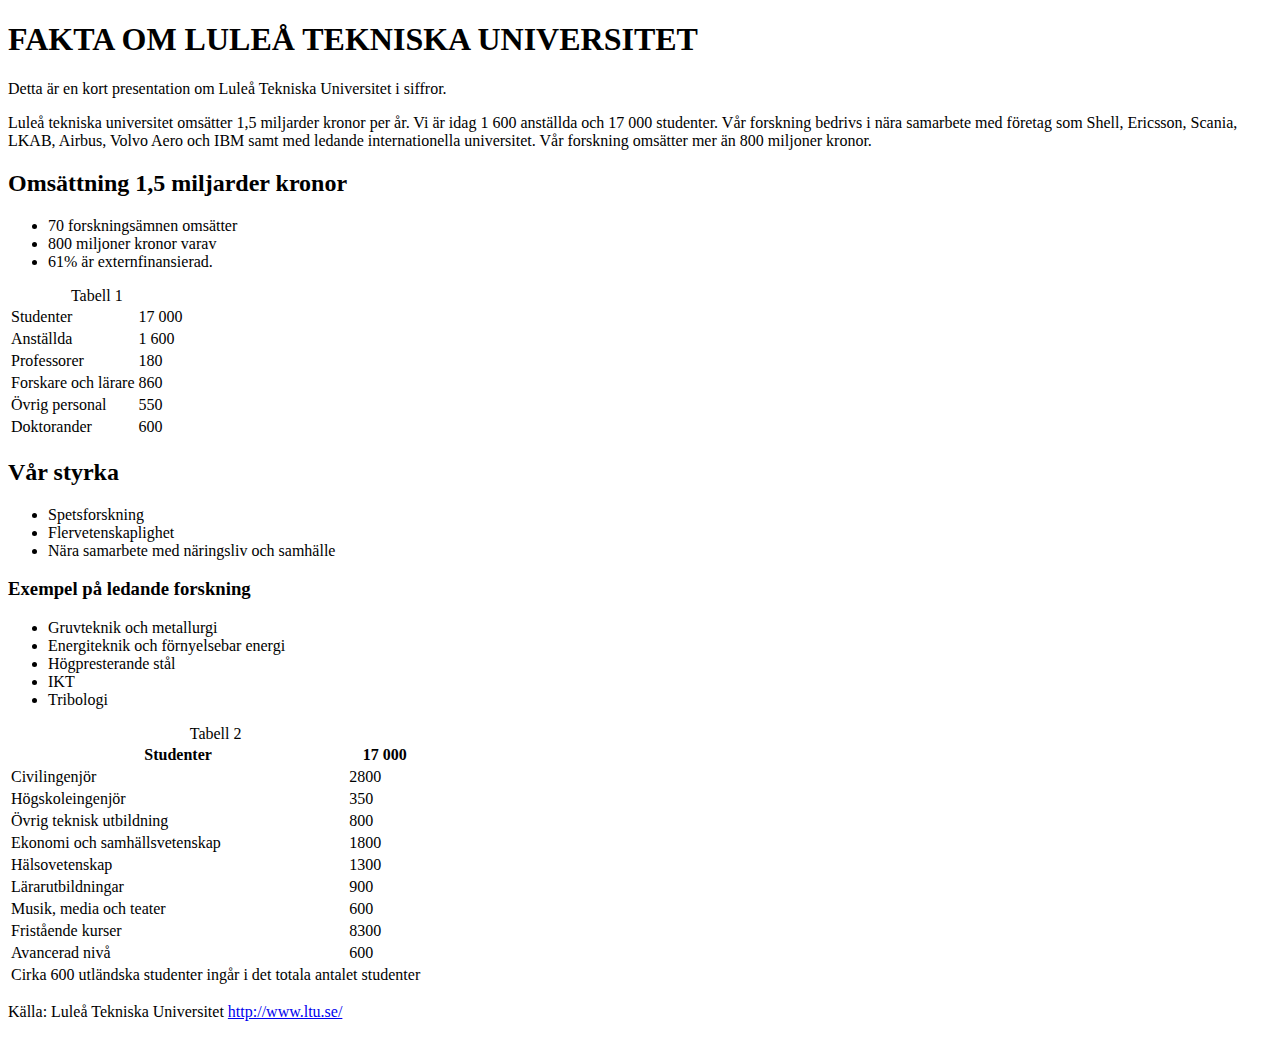
<file: index.html>
<!-- Kommentar -->
<!DOCTYPE html>
<html lang="sv">
	<head>
		<meta charset="utf-8">	
		<title>FAKTA OM LULEÅ TEKNISKA UNIVERSITET</title>
	</head>
	<body>
		<h1>FAKTA OM LULEÅ TEKNISKA UNIVERSITET</h1>
		<p>
			Detta är en kort presentation om Luleå Tekniska Universitet i siffror.
		</p>
		<p>
			Luleå tekniska universitet omsätter 1,5 miljarder kronor per år. 
			Vi är idag 1 600 anställda och 17 000 studenter. Vår forskning bedrivs i nära samarbete med 
			företag som Shell, Ericsson, Scania, LKAB, Airbus, Volvo Aero och IBM samt med ledande
			internationella universitet. Vår forskning omsätter mer än 800 miljoner kronor.
		</p>
		<h2>Omsättning 1,5 miljarder kronor</h2>
		<ul class="lista">
			<li>70 forskningsämnen omsätter </li>
			<li>800 miljoner kronor varav </li>
			<li>61% är externfinansierad.</li>
		</ul>
		<table class="tabell1">
			<caption>Tabell 1</caption>
			<tbody>
				<tr>
					<td>Studenter</td>
					<td>17 000</td>
				</tr>
				<tr>
					<td>Anställda</td>
					<td>1 600</td>
				</tr>
				<tr>
					<td>Professorer</td>
					<td>180</td>
				</tr>
				<tr>
					<td>Forskare och lärare</td>
					<td>860</td>
				</tr>
				<tr>
					<td>Övrig personal</td>
					<td>550</td>
				</tr>
				<tr>
					<td>Doktorander</td>
					<td>600</td>
				</tr>
			</tbody>
		</table>
		<h2>Vår styrka</h2>
		<ul>
		  <li>Spetsforskning</li>
		  <li>Flervetenskaplighet</li>
		  <li>Nära samarbete med näringsliv och samhälle</li>
		</ul>
		
		<h3>Exempel på ledande forskning</h3>
		<ul>
		  <li>Gruvteknik och metallurgi</li>
		  <li>Energiteknik och förnyelsebar energi</li>
		  <li>Högpresterande stål</li>
		  <li>IKT</li>
		  <li>Tribologi</li>
		</ul>
		
		<table class="tabell2">
			<caption>Tabell 2</caption>
			<thead>
			<tr>
			  <th>Studenter</th>
			  <th>17 000</th>
			</tr>
			</thead>
			<tbody>
				<tr>
				  <td>Civilingenjör<br>
				  </td>
				  <td>2800<br>
				  </td>
				</tr>
				<tr>
				  <td>Högskoleingenjör<br>
				  </td>
				  <td>350<br>
				  </td>
				</tr>
				<tr>
				  <td>Övrig teknisk utbildning<br>
				  </td>
				  <td>800<br>
				  </td>
				</tr>
				<tr>
				  <td>Ekonomi och samhällsvetenskap<br>
				  </td>
				  <td>1800<br>
				  </td>
				</tr>
				<tr>
				  <td>Hälsovetenskap<br>
				  </td>
				  <td>1300<br>
				  </td>
				</tr>
				<tr>
				  <td>Lärarutbildningar<br>
				  </td>
				  <td>900<br>
				  </td>
				</tr>
				<tr>
				  <td>Musik, media och teater<br>
				  </td>
				  <td>600<br>
				  </td>
				</tr>
				<tr>
				  <td>Fristående kurser<br>
				  </td>
				  <td>8300<br>
				  </td>
				</tr>
				<tr>
				  <td>Avancerad nivå<br>
				  </td>
				  <td>600<br>
				  </td>
				</tr>
			</tbody>
			<tfoot>
				<tr class="foot" >
					<td colspan = "2">
						Cirka 600 utländska studenter ingår i det totala antalet studenter
					</td>
				</tr>
			</tfoot>	
		</table>
		<p id="source">Källa: Luleå Tekniska Universitet <a href="http://www.ltu.se/">http://www.ltu.se/</a></p>
	</body>
</html>
</file>
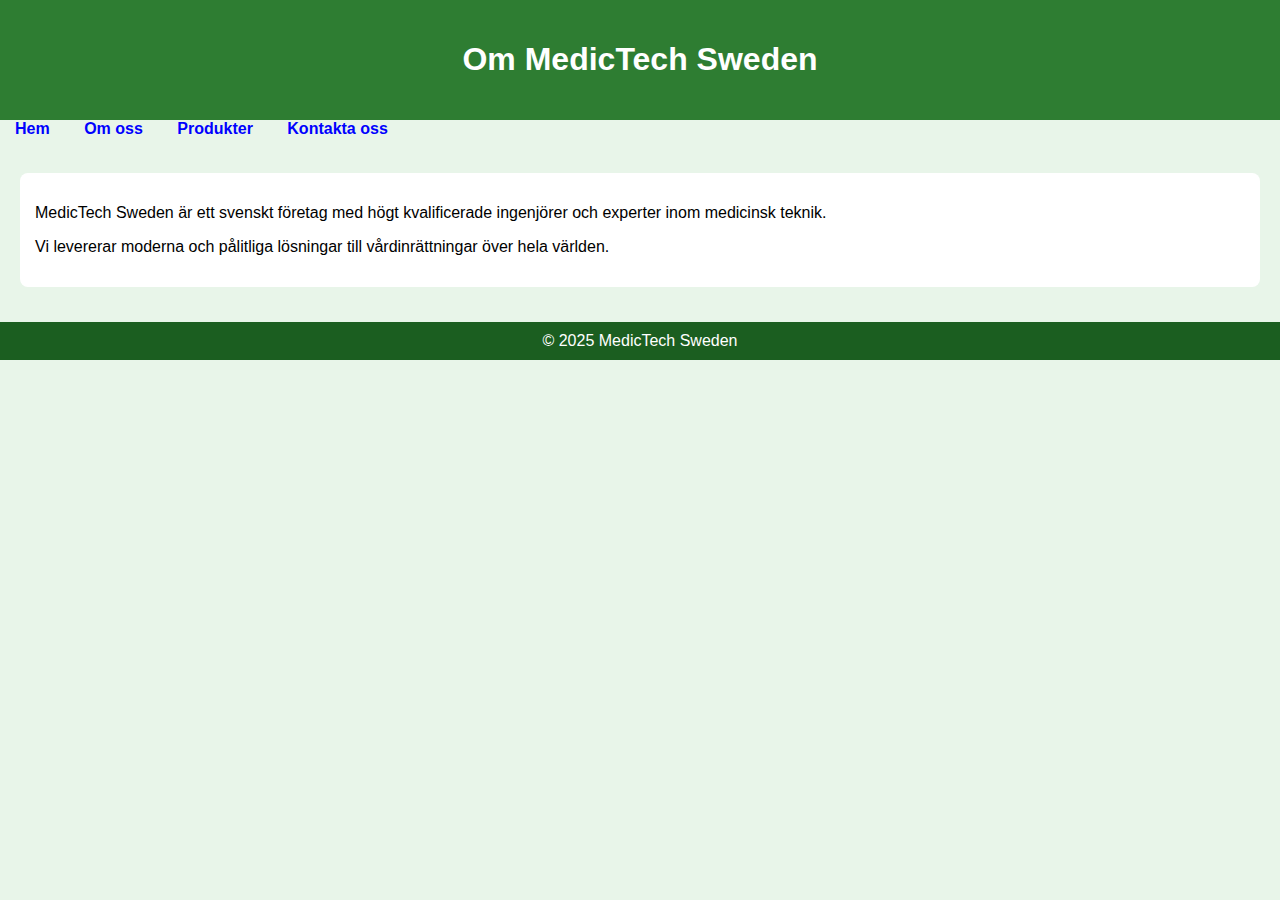
<file: about.html>
<!--
Denna sida presenterar företaget,
dess bakgrund och expertis.
-->
<!DOCTYPE html>
<html lang="sv">

<head>
<meta charset="UTF-8">
<title>Om oss</title>
<link rel="stylesheet" href="style.css">
</head>

<body>

<!-- Sidhuvud -->
<header>
<h1>Om MedicTech Sweden</h1>
</header>
<!-- Navigeringsmeny -->
<nav>
<a href="index.html">Hem</a>
<a href="about.html">Om oss</a>
<a href="products.html">Produkter</a>
<a href="contact.html">Kontakta oss</a>
</nav>
</header>

<!-- Innehåll -->
<div class="container">

<!-- Textkort -->
<div class="card">
<p>
MedicTech Sweden är ett svenskt företag
med högt kvalificerade ingenjörer och experter
inom medicinsk teknik.
</p>

<p>
Vi levererar moderna och pålitliga lösningar
till vårdinrättningar över hela världen.
</p>
</div>

</div>

<!-- Sidfot -->
<footer>
© 2025 MedicTech Sweden
</footer>

</body>
</html>
</file>
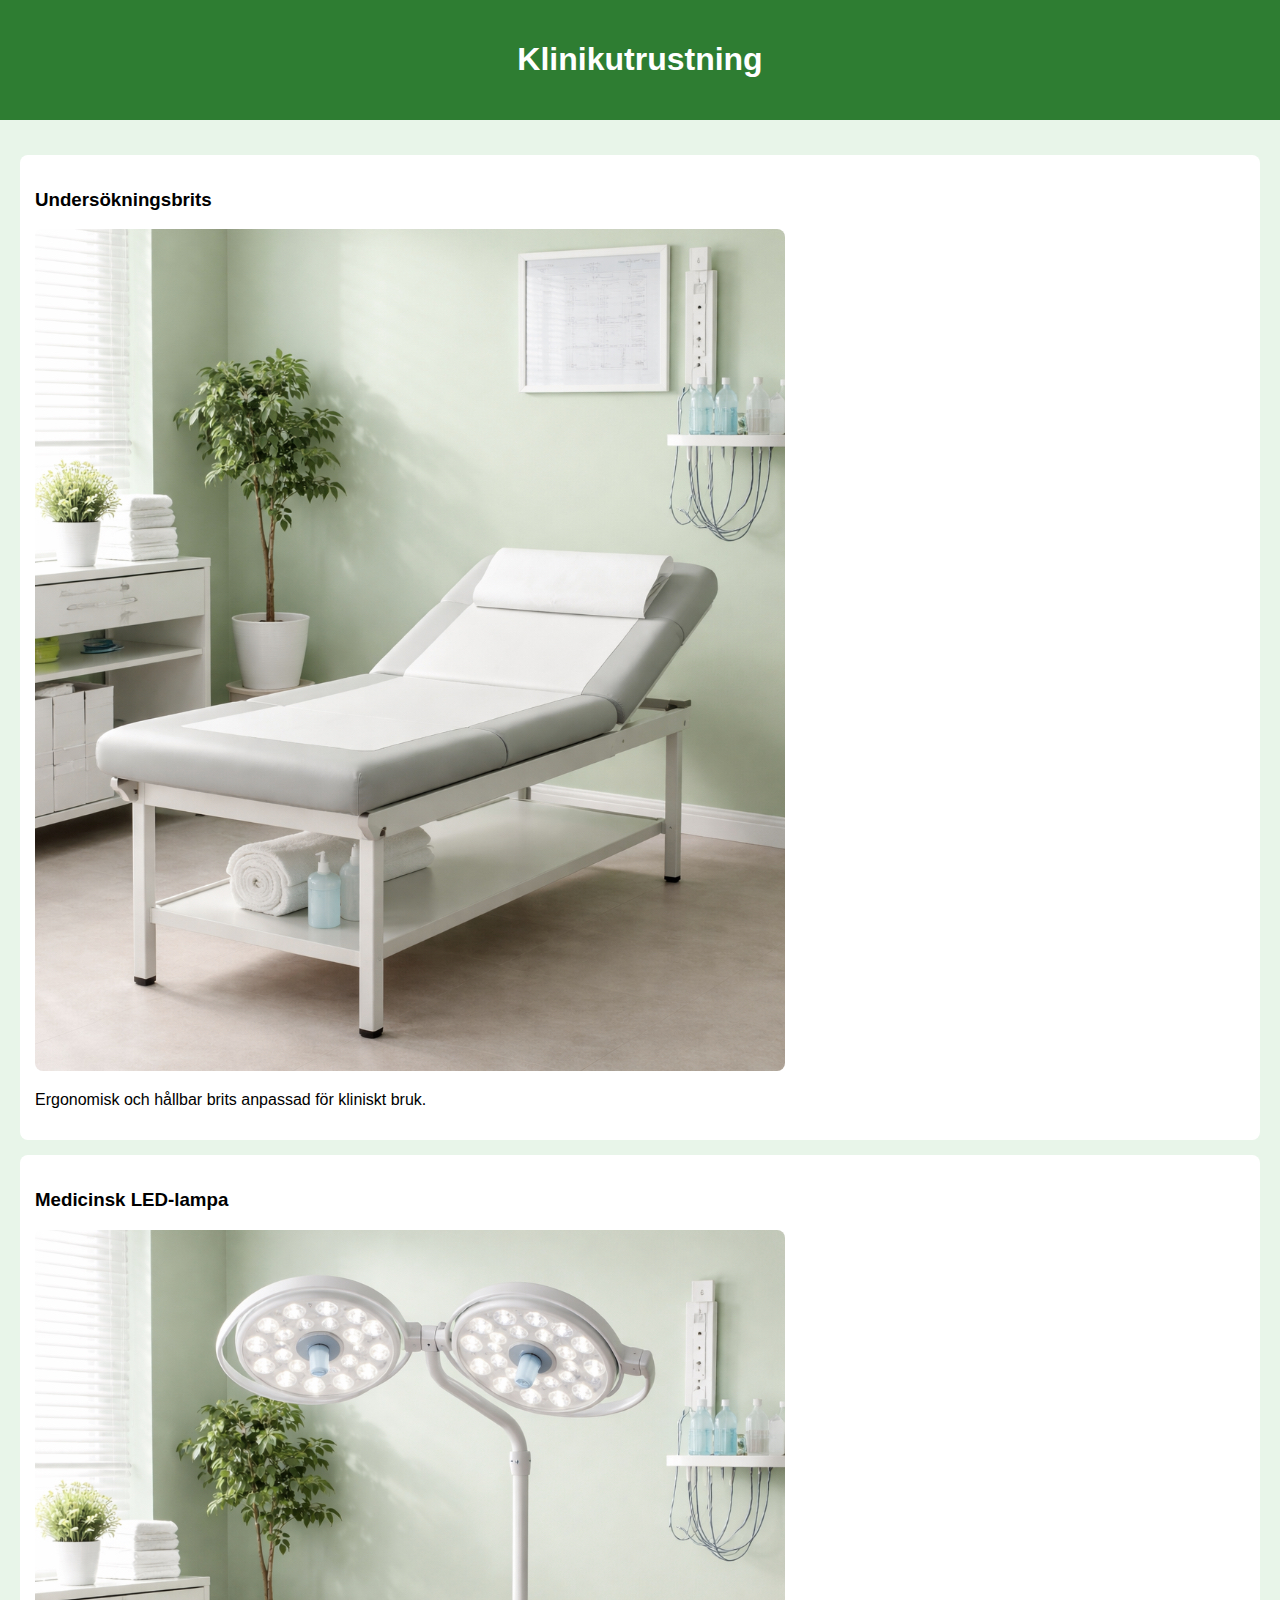
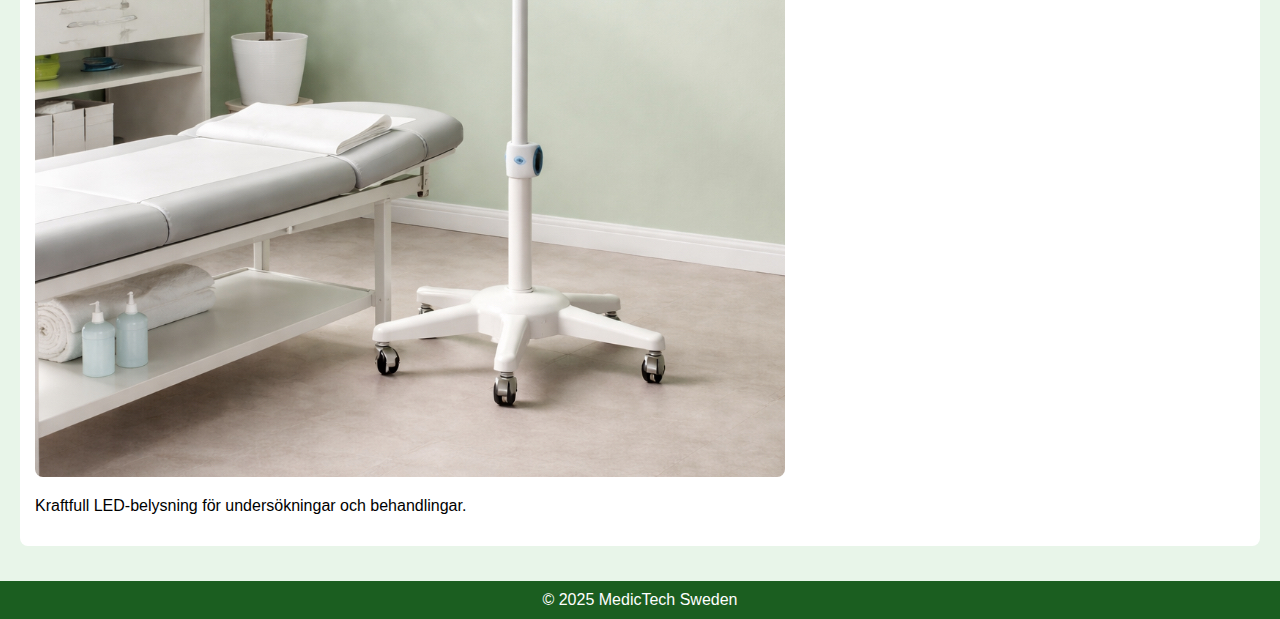
<file: category.html>
<!--
Denna sida visar detaljerade produkter
inom en specifik kategori.
-->
<!DOCTYPE html>
<html lang="sv">

<head>
<meta charset="UTF-8">
<title>Klinikutrustning</title>
<link rel="stylesheet" href="style.css">
</head>

<body>

<!-- Sidhuvud -->
<header>
<h1>Klinikutrustning</h1>
</header>

<!-- Innehåll -->
<div class="container">

<!-- Produkt 1 -->
<div class="card">
<h3>Undersökningsbrits</h3>
<img src="equipment1.png" alt="Undersökningsbrits">
<p>
Ergonomisk och hållbar brits
anpassad för kliniskt bruk.
</p>
</div>

<!-- Produkt 2 -->
<div class="card">
<h3>Medicinsk LED-lampa</h3>
<img src="equipment2.png" alt="Medicinsk lampa">
<p>
Kraftfull LED-belysning
för undersökningar och behandlingar.
</p>
</div>

</div>

<!-- Sidfot -->
<footer>
© 2025 MedicTech Sweden
</footer>

</body>
</html>

<!--
</file>
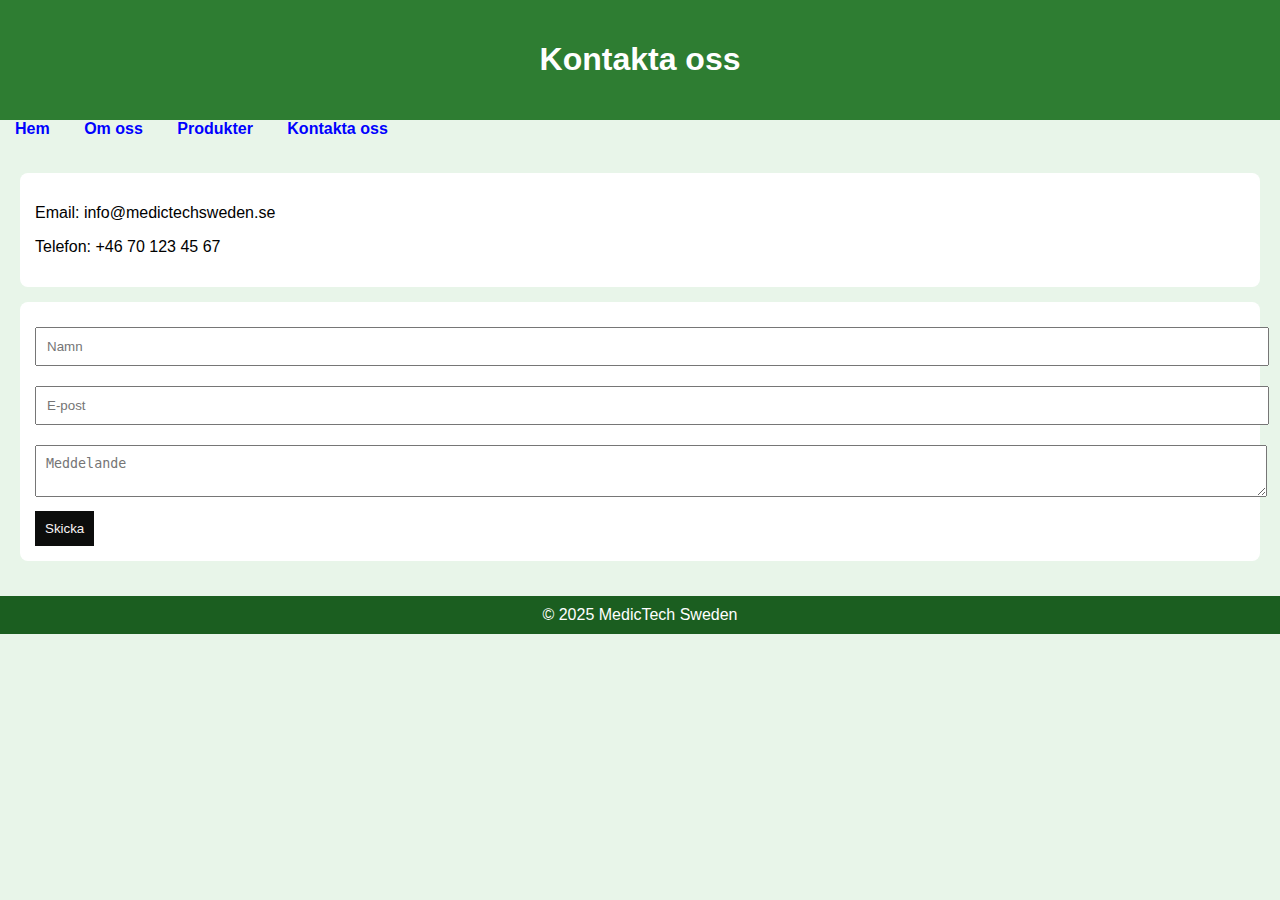
<file: contact.html>
<!--
Detta är kontakt-sidan.
Den innehåller kontaktinformation samt ett formulär
där användaren kan skicka ett meddelande.
-->
<!DOCTYPE html>
<html lang="sv">

<!-- Head-sektionen innehåller metadata och länk till CSS -->
<head>
<!-- Anger teckenkodning för svenska bokstäver -->
<meta charset="UTF-8">

<!-- Titel som visas i webbläsarfliken -->
<title>Kontakta oss</title>

<!-- Koppling till den externa CSS-filen -->
<link rel="stylesheet" href="style.css">
</head>


<body>

<!-- Sidhuvud med rubrik -->
<header>
<h1>Kontakta oss</h1>
</header>
<!-- Navigeringsmeny -->
<nav>
<a href="index.html">Hem</a>
<a href="about.html">Om oss</a>
<a href="products.html">Produkter</a>
<a href="contact.html">Kontakta oss</a>
</nav>
</header>

<!-- Huvudinnehåll -->
<div class="container">

<!-- Kontaktuppgifter -->
<div class="card">
<p>Email: info@medictechsweden.se</p>
<p>Telefon: +46 70 123 45 67</p>
</div>

<!-- Kontaktformulär -->
<div class="card">

<!-- Formuläret där användaren matar in sina uppgifter -->
<form id="contactForm">

<!-- Fält för namn -->
<input type="text" id="name" placeholder="Namn" required>

<!-- Fält för e-post -->
<input type="email" id="email" placeholder="E-post" required>

<!-- Textfält för meddelande -->
<textarea id="message" placeholder="Meddelande"></textarea>

<!-- Skicka-knapp -->
<button type="submit">Skicka</button>

</form>
</div>

<!-- Här visas sammanfattningen efter att formuläret skickats -->
<div id="result"></div>

</div>

<!-- Sidfot -->
<footer>
© 2025 MedicTech Sweden
</footer>

<!-- JavaScript-sektion -->
<script>
/*
Detta JavaScript hanterar formuläret.
När användaren klickar på "Skicka" visas en sammanfattning
av de uppgifter som matats in utan att sidan laddas om.
*/

// Hämtar formuläret och lyssnar på submit-händelsen
document.getElementById("contactForm").addEventListener("submit", function(event) {

// Förhindrar standardbeteendet (sidomladdning)
event.preventDefault();

// Hämtar värden från formulärfälten
let name = document.getElementById("name").value;
let email = document.getElementById("email").value;
let message = document.getElementById("message").value;

// Skapar HTML med en sammanfattning av användarens data
document.getElementById("result").innerHTML = `
<div class="card">
<h3>Tack för ditt meddelande!</h3>
<p><strong>Namn:</strong> ${name}</p>
<p><strong>E-post:</strong> ${email}</p>
<p><strong>Meddelande:</strong> ${message}</p>
<p>Vi återkommer till dig så snart som möjligt.</p>
</div>
`;

// Rensar formuläret efter skickning
document.getElementById("contactForm").reset();
});
</script>

</body>
</html>
</file>
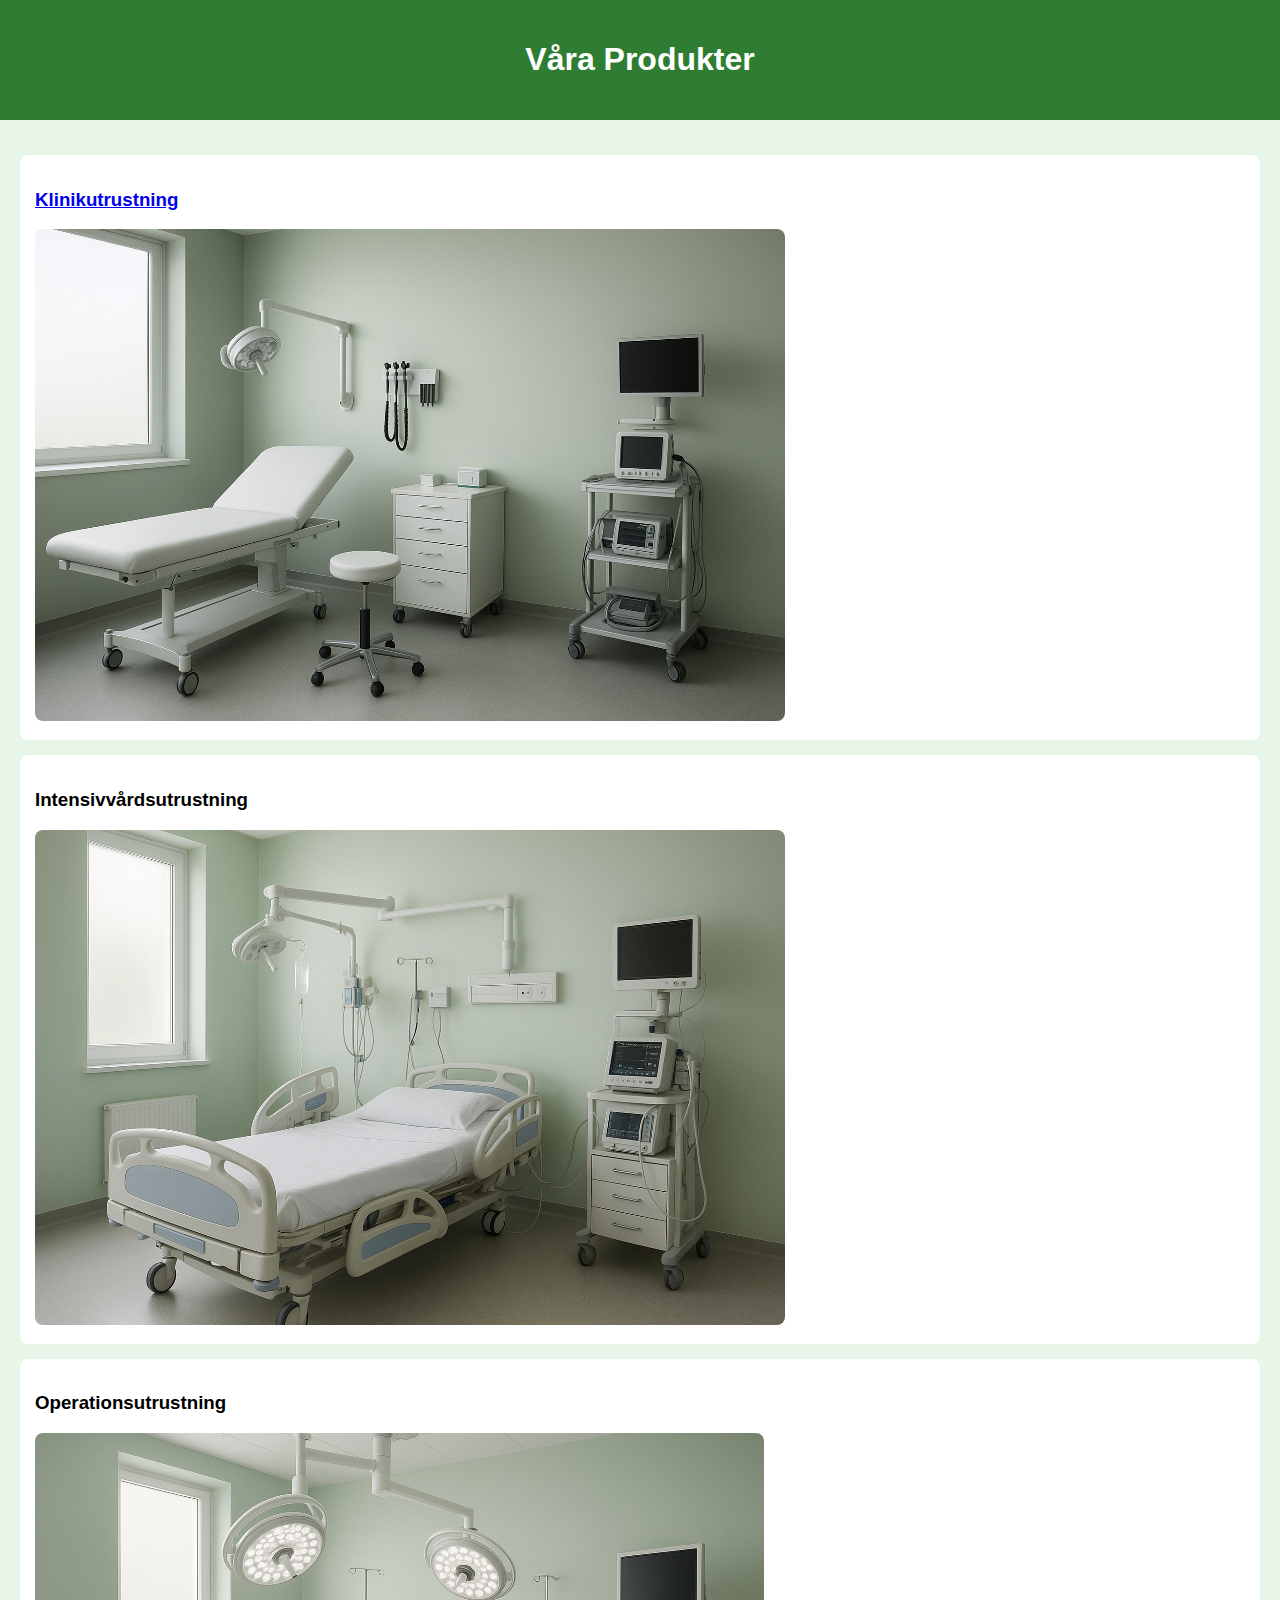
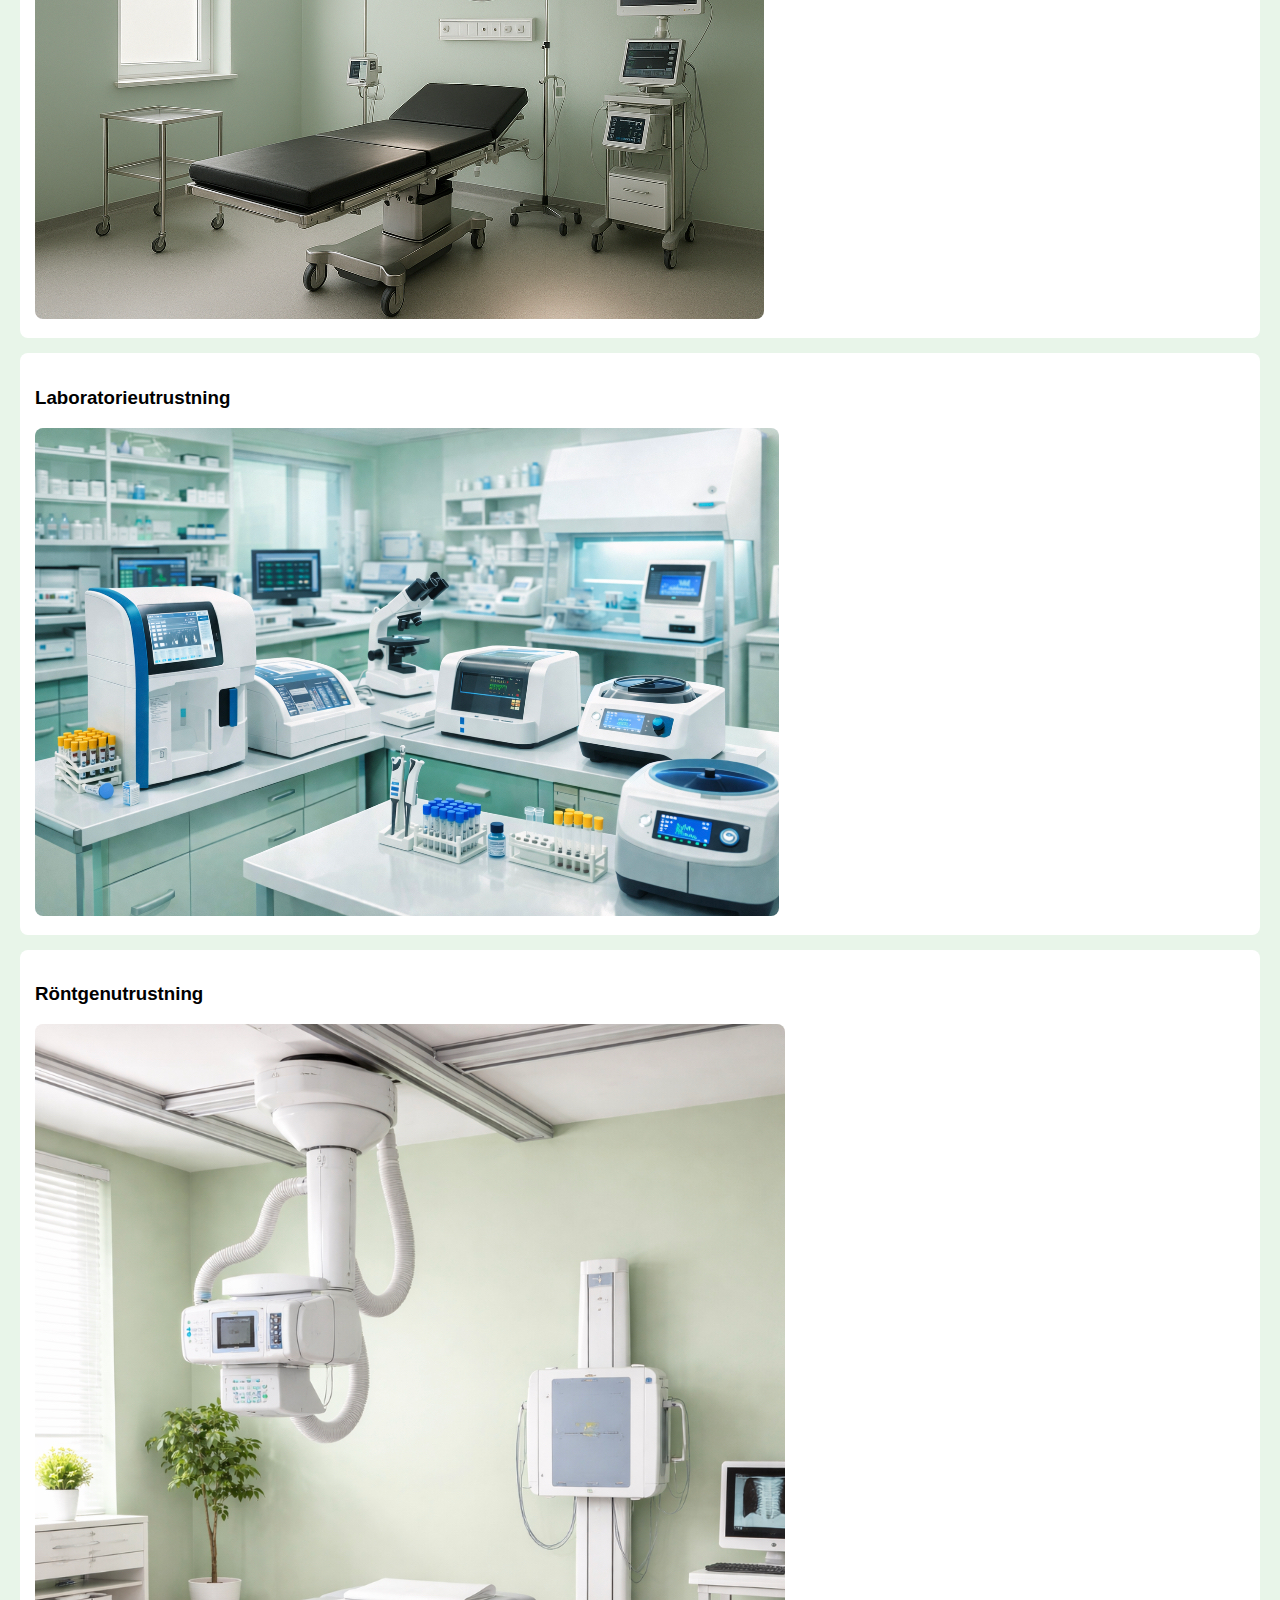
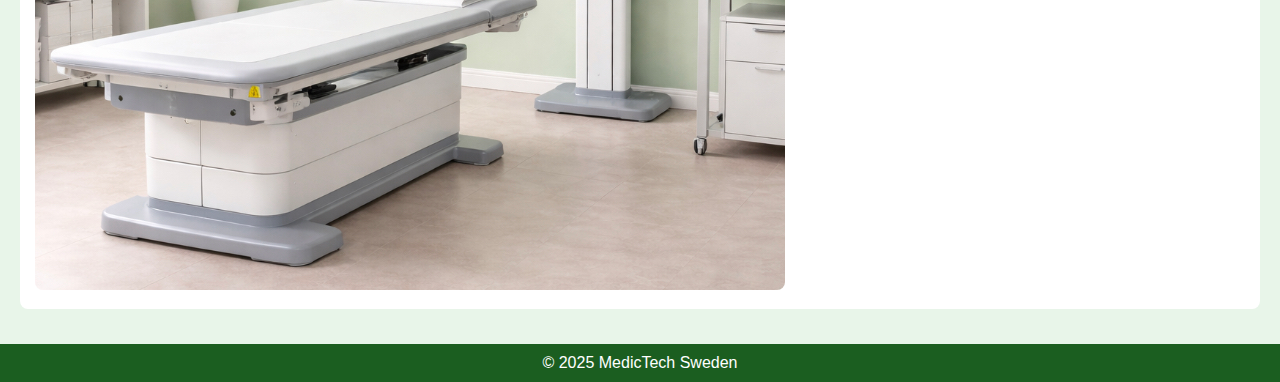
<file: products.html>
<!--
Denna sida visar alla huvudkategorier
av medicinsk utrustning som företaget erbjuder.
-->
<!DOCTYPE html>
<html lang="sv">

<head>
<meta charset="UTF-8">
<title>Produkter</title>
<link rel="stylesheet" href="style.css">
</head>

<body>

<!-- Sidhuvud -->
<header>
<h1>Våra Produkter</h1>
</header>

<!-- Innehåll -->
<div class="container">

<!-- Klinikprodukter -->
<div class="card">
<a href="category.html">
<h3>Klinikutrustning</h3>
<img src="clinic.png" alt="Klinikutrustning">
</a>
</div>

<!-- Intensivvårdsutrustning -->
<div class="card">
<h3>Intensivvårdsutrustning</h3>
<img src="icu.jpg" alt="Intensivvård">
</div>

<!-- Operationsutrustning -->
<div class="card">
<h3>Operationsutrustning</h3>
<img src="surgery.jpg" alt="Operation">
</div>

<!-- Laboratorieutrustning -->
<div class="card">
<h3>Laboratorieutrustning</h3>
<img src="lab.jpg" alt="Laboratorium">
</div>

<!-- Röntgenutrustning -->
<div class="card">
<h3>Röntgenutrustning</h3>
<img src="radiology.jpg" alt="Röntgen">
</div>

</div>

<!-- Sidfot -->
<footer>
© 2025 MedicTech Sweden
</footer>

</body>
</html>
</file>
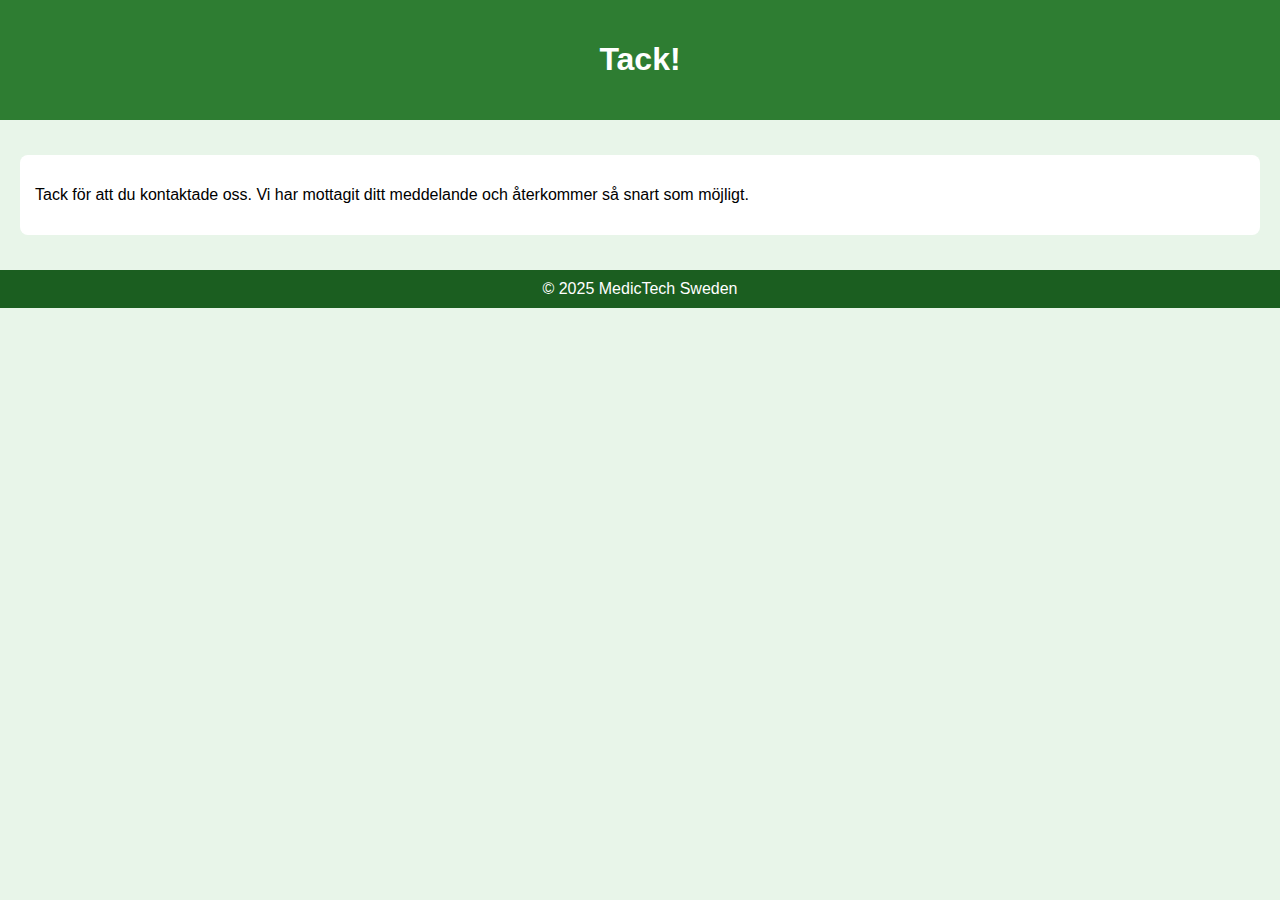
<file: thanks.html>
<!--
Denna sida visas efter att användaren
har skickat ett formulär.
-->
<!DOCTYPE html>
<html lang="sv">

<head>
<meta charset="UTF-8">
<title>Tack</title>
<link rel="stylesheet" href="style.css">
</head>

<body>

<!-- Sidhuvud -->
<header>
<h1>Tack!</h1>
</header>

<!-- Innehåll -->
<div class="container">

<!-- Tackmeddelande -->
<div class="card">
<p>
Tack för att du kontaktade oss.
Vi har mottagit ditt meddelande
och återkommer så snart som möjligt.
</p>
</div>

</div>

<!-- Sidfot -->
<footer>
© 2025 MedicTech Sweden
</footer>

</body>
</html>
</file>
<file: style.css>
/*
Denna CSS-fil styr design och layout
för hela webbplatsen.
*/

/* Grundinställningar för hela sidan */
body {
font-family: Arial, sans-serif; /* Typsnitt */
background-color: #e8f5e9; /* Ljusgrön bakgrund */
margin: 0; /* Tar bort standardmarginal */
padding: 0;
}

/* Sidhuvudets utseende */
header {
background-color: #2e7d32; /* Mörkgrön färg */
color: white; /* Vit text */
padding: 20px;
text-align: center;
}

/* Navigationslänkar */
nav a {
color: blue;
margin: 0 15px;
text-decoration: none; /* Tar bort understrykning */
font-weight: bold;
}

/* Innehållsbehållare */
.container {
padding: 20px;
}

/* Kort/boxar för innehåll */
.card {
background-color: white; /* Vit bakgrund */
padding: 15px;
margin: 15px 0;
border-radius: 8px; /* Rundade hörn */
}

/* Bilder */
img {
max-width: 100%;
border-radius: 8px;
}

/* Formulärfält */
form input,
form textarea {
width: 100%;
padding: 10px;
margin: 10px 0;
}

/* Knappdesign */
button {
background-color: #0c0d0c;
color: rgb(249, 244, 244);
padding: 10px;
border: none ;
cursor: pointer; /* Handpekare */
}

/* Sidfot */
footer {
background-color: #1b5e20;
color: white;
text-align: center;
padding: 10px;
}
</file>
